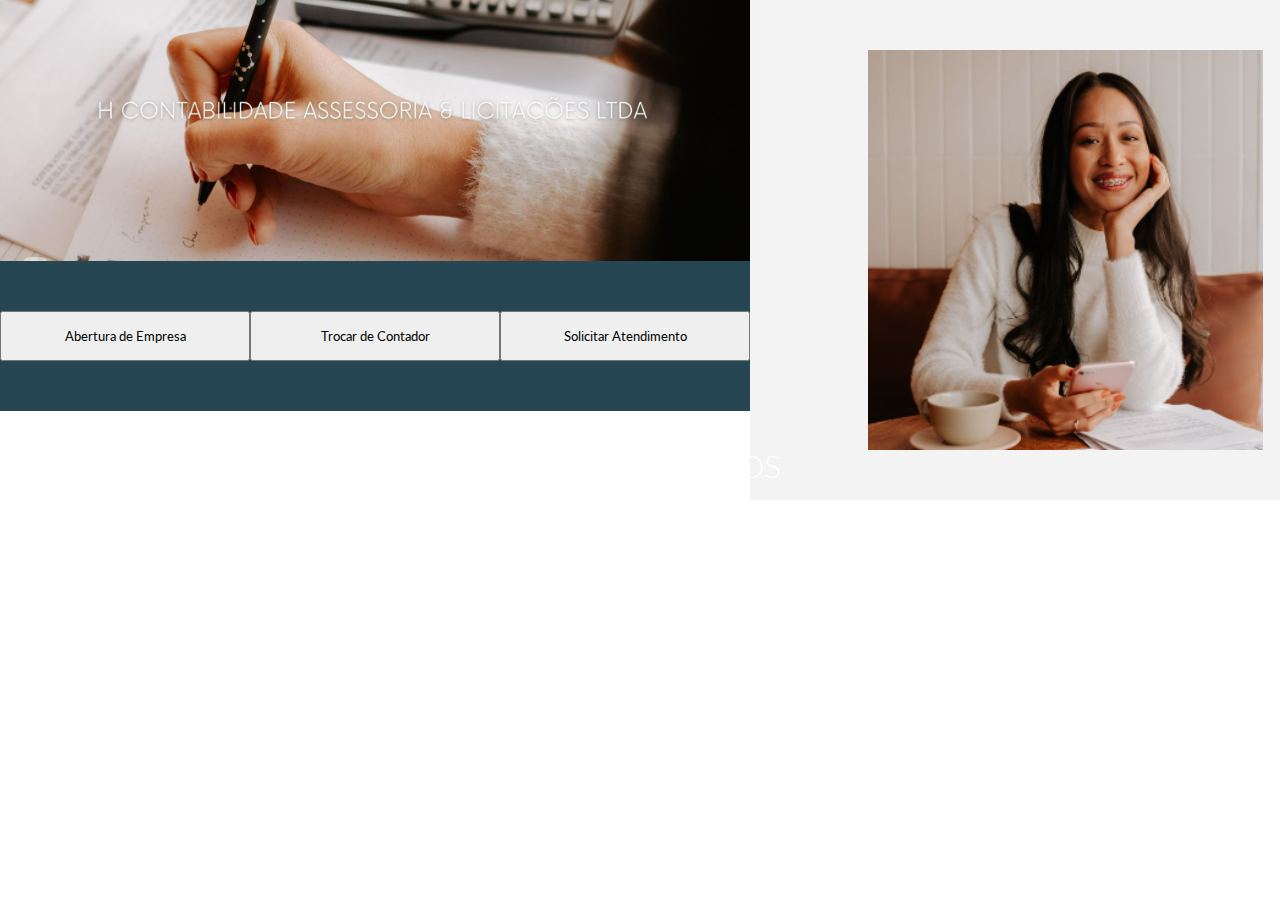
<file: index.html>
<!DOCTYPE html>
<html lang="pt-br">

<head>
    <meta charset="UTF-8">
    <meta name="viewport" content="width=device-width, initial-scale=1.0">
    <title>Document</title>
    <link rel="stylesheet" href="style.css">
</head>

<body>
    <!-- Conteúdo Principal -->
    <div class="content">
        <div class="image-container">
            <img src="src/img/fundo.png" alt="Imagem de Fundo" class="background-image">
        </div>
        <div class="conteiner-buttons">
            <button class="button">Abertura de Empresa</button>
            <button class="button">Trocar de Contador</button>
            <button class="button">Solicitar Atendimento</button>
        </div>
    </div>
    <div class="apresentacao">
        <div class="img-apresentacao">
            <img src="src/img/perfil.png" alt="Imagem de Fundo" class="imgperfil">
        </div>
        <div class="text-apresentacao">
            <h2>Bem-vindo!</h1>
                <p>Sou a Jaqueline Contadora da H Contabilidade, minha missão aqui é ajudar você empreendedor a crescer
                    de forma menos burocrática com um atendimento humanizado na solução de problemas usando ferramentas
                    atuais e utilizando uma linguagem simples para compreensão dos procedimentos contábeis.

                    Atendimento presencial na cidade de Florianópolis/SC e online nas demais regiões do Brasil.

                    Vamos descomplicar a contabilidade da sua empresa?</p>
        </div>


    </div>
    <div class="servicos">
        <h1 class="h1servicos">NOSSOS SERVIÇOS</h1>
        <div class="log"><img src="src/img/LG1.png" alt="">
            <p>SOCIETÁRIO</p>
        </div>
        <div class="log"><img src="src/img/LG2.png" alt="">
            <p>CONTABILIDADE</p>
        </div>
        <div class="log"><img src="src/img/LOG3.png" alt="">
            <p>DP & RH</p>
        </div>
        <div class="log"><img src="src/img/LOG4.png" alt="">
            <p>LICITAÇÕES</p>

        </div>

    </div>
    <div class="botaoservicos-conteiner"><button class="buttonservicos">CLIQUE E CONHEÇA NOSSOS SERVIÇOS</button></div>
    <footer class="rodape">
        <div class="filho-rodape">
            <p>MAPA DO SITE</p>
            <ul class="lista-personalizada">
                <li>Item 1</li>
                <li>Item 2</li>
                <li>Item 3</li>
            </ul>
        </div>
        <div class="filho-rodape">
            <p>LINKS</p>
            <ul class="lista-personalizada">
                <li>Item 1</li>
                <li>Item 2</li>
                <li>Item 3</li>
            </ul>
        </div>
        <div class="filho-rodape">
            <p>REDES</p>
            <ul class="lista-personalizada">
                <li>Item 1</li>
                <li>Item 2</li>
                <li>Item 3</li>
            </ul>
        </div>

    </footer>
</body>

</html>
</file>
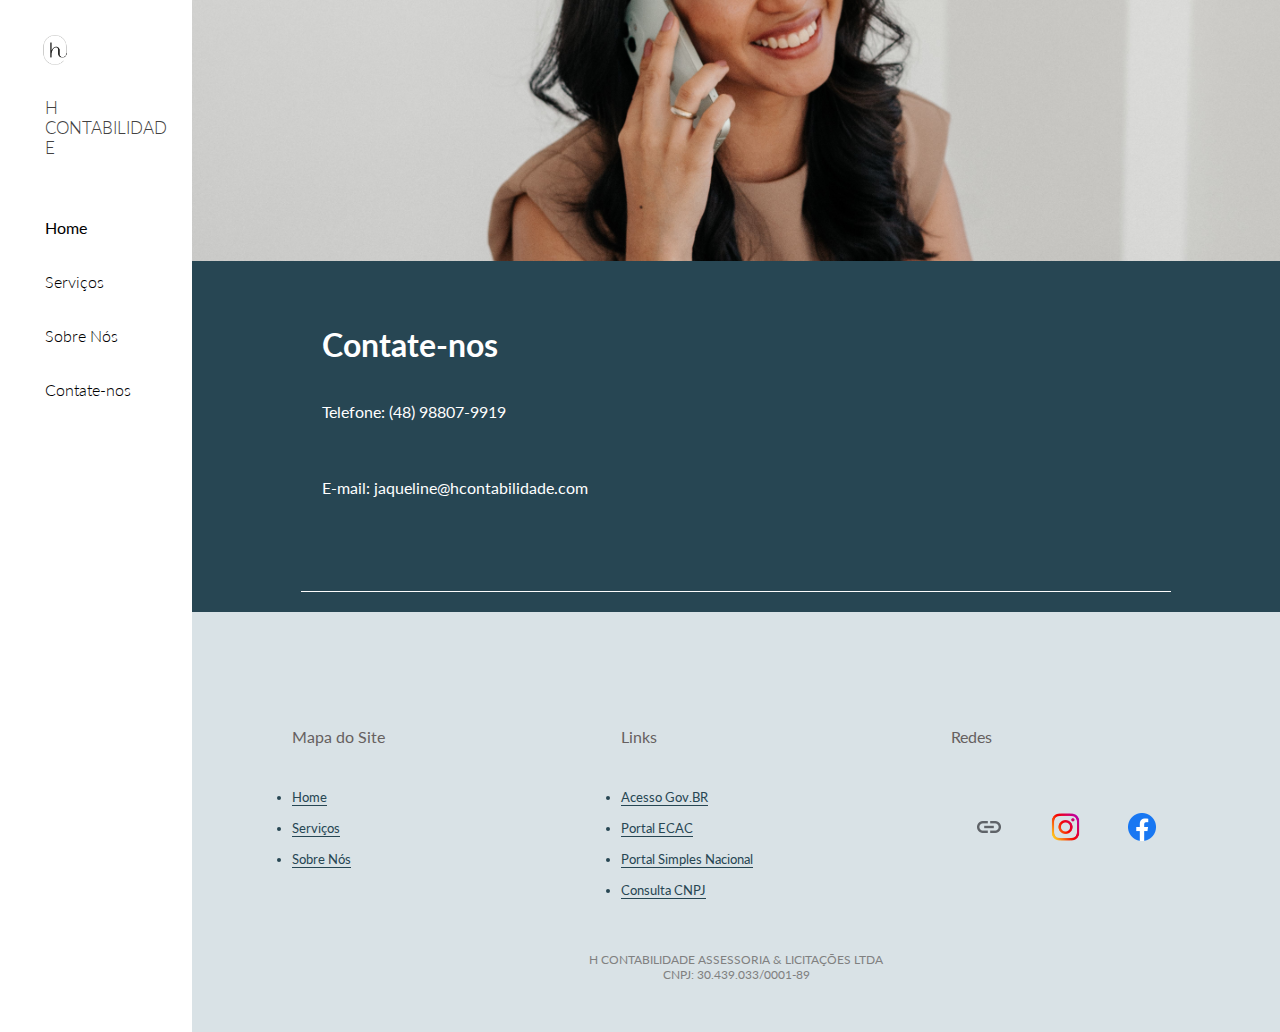
<file: contatenos.html>
<!DOCTYPE html>
<html lang="pt-br">

<head>
    <meta charset="UTF-8">
    <meta name="viewport" content="width=device-width, initial-scale=1.0">
    <title>CONTATO</title>
    <link rel="stylesheet" href="https://cdn.jsdelivr.net/npm/bootstrap-icons@1.8.3/font/bootstrap-icons.css" />
    <link rel="stylesheet" href="style.css">
</head>
<header>
    <input type="checkbox" name="change-theme" id="change-theme"/>
    <label for="change-theme">
        <i class="bi bi-sun"></i>
        <i class="bi bi-moon"></i></label>
    <nav class="navMobile">   
        <div class="logosidemenu"><img src="src/img/logosite.png" alt="logo site"></div>
         <div class="aMobile"><a href="index.html" ><span>H CONTABILIDADE</span></a> </div>
    </nav>
    <div class="menudocelular">
    <div class="btn-abrir-menu" id="btn-abrir-menu">
        <i class="bi bi-list"></i>
    </div>
    <div class="menu-mobile" id="menu-mobile">
        <div class="btn-fechar">
            <i class="bi bi-x-lg"></i>
        </div>
        <nav class="nav-mobile">
            <ul>
                <li><a href="index.html" class="linkmobile"><strong>Home</strong></a></li>
                <li><a href="servicos.html" class="linkmobile"><strong>Serviços</strong></a></li>
                <li><a href="sobrenos.html" class="linkmobile"><strong>Sobre Nós</strong></a></li>
                <li><a href="contatenos.html" class="linkmobile"><strong>Contate-nos</strong></a></li>
            </ul>
        </nav>
    </div>
    <div class="overlay-menu" id="overlay-menu">
    </div>
</div>
</header>

<body>
        <!-- Menu Lateral -->
    <div class="sidebar">
        <div class="icons">   
            <label for="change-theme">
                <i class="bi bi-sun"></i>
                <i class="bi bi-moon"></i></label></div>
            <img src="src/img/logosite.png" alt="logo site" class="logosidemenu">
        
        <h2>H CONTABILIDADE</h2>
        <ul>

            <li><a href="index.html"><strong>Home</strong></a></li>
            <li><a href="servicos.html">Serviços</a></li>
            <li><a href="sobrenos.html">Sobre Nós</a></li>
            <li><a href="contatenos.html">Contate-nos</a></li>
        </ul>
    </div>
    <!-- Conteúdo Principal -->
    <div class="content">
        <div class="image-container">
            <img src="src/img/fotocontatenos.jpg" alt="Imagem de Fundo" class="background-image">
        </div>
 
            <div class="servicoscontatenos" >


               <h1>Contate-nos</h1><br><br>

                <p>Telefone: (48) 98807-9919</p><br> <br> <br>
                <p>E-mail: jaqueline@hcontabilidade.com </p>
        
                
    
            </div>
            
            <div class="linha">
                <hr>
            </div>
            <div class="rodape">
                <div class="filho-rodape">
                    <p>Mapa do Site</p>
                    <ul class="lista-personalizada">
                        <li><a href="index.html"><span class="alink">Home</span></a></li>
                        <li><a href="servicos.html"><span class="alink">Serviços</span></a></li>
                        <li><a href="sobrenos.html"><span class="alink">Sobre Nós</span></a></li>
                    </ul>
                </div>
                <div class="filho-rodape">
                    <p>Links</p>
                    <ul class="lista-personalizada">
                        <li><a href="https://www.gov.br/pt-br" target="_blank"><span class="alink">Acesso Gov.BR</span></a></li>
                        <li><a href="https://cav.receita.fazenda.gov.br/autenticacao/login" target="_blank"><span class="alink">Portal ECAC</span></a></li>
                        <li><a href="https://www8.receita.fazenda.gov.br/SimplesNacional/" target="_blank"><span class="alink">Portal Simples Nacional</span></a></li>
                        <li><a href="https://solucoes.receita.fazenda.gov.br/Servicos/cnpjreva/Cnpjreva_Solicitacao.asp"><span class="alink">Consulta CNPJ</span></a></li>
                    </ul>
                </div>
    
                <div class="filho-rodape">
                    <p>Redes</p>
                    <div class="lista-personalizada" id="ponto">
                        <div class="iconredes"><a href="https://api.whatsapp.com/message/X6UL4VZ7A5OQN1?autoload=1&app_absent=0" target="_blank"><img src="src/img/link.png" alt="icone whatsapp"></a></div>
                        <div class="iconredes"><a href="https://www.instagram.com/hcontabilidade_/" target="_blank"><img src="src/img/insta.png" alt="icone insta"></a></div>
                        <div class="iconredes"><a href="https://www.facebook.com/people/hcontabilidade_/100085946544364/" target="_blank"><img src="src/img/face.png" alt="icone facebook"></a></div>
                    </div>
                </div>
            </div>
        <footer>
            <p>H CONTABILIDADE ASSESSORIA & LICITAÇÕES LTDA</p>
            <p>CNPJ: 30.439.033/0001-89</p>
        </footer>
        <script src="meuscript.js" defer></script>
</body>

</html>
</file>
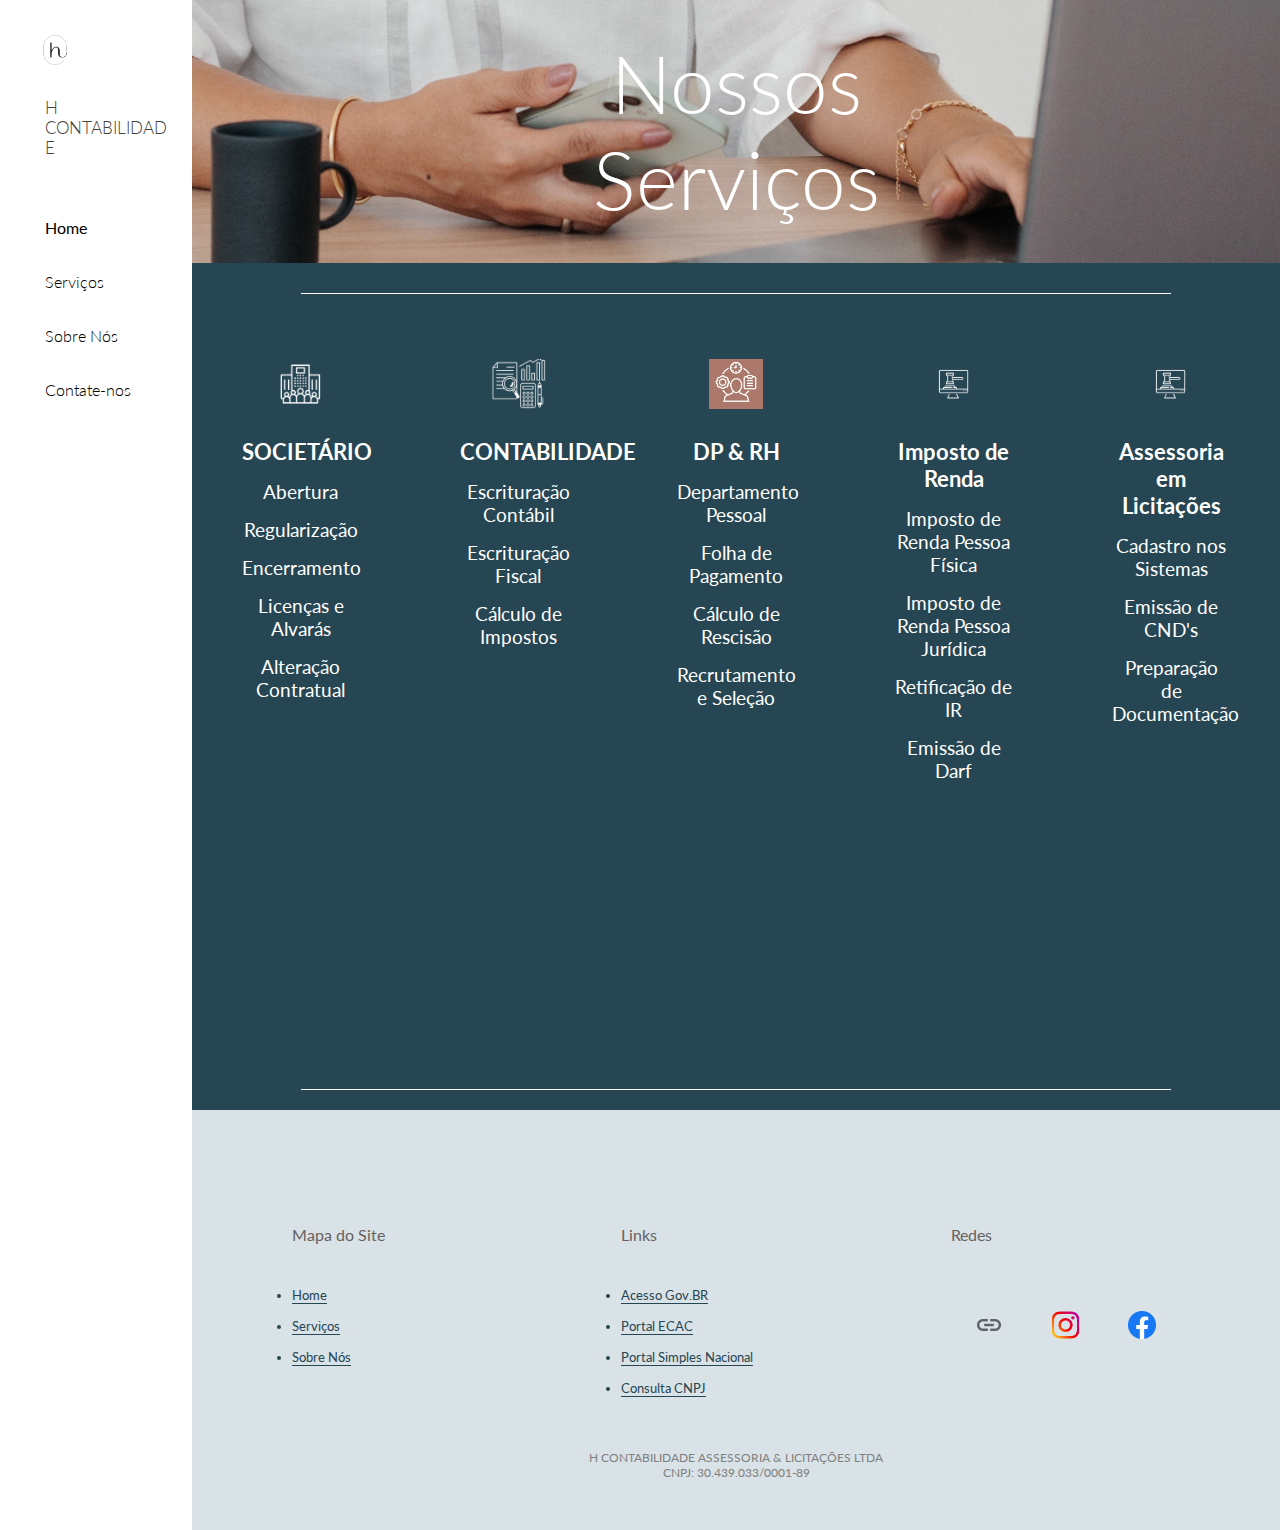
<file: servicos.html>
<!DOCTYPE html>
<html lang="pt-br">

<head>
    <meta charset="UTF-8">
    <meta name="viewport" content="width=device-width, initial-scale=1.0">
    <title>SERVICOS</title>
    <link rel="stylesheet" href="https://cdn.jsdelivr.net/npm/bootstrap-icons@1.8.3/font/bootstrap-icons.css" />
    <link rel="stylesheet" href="style.css">
    <link rel="icon" href="src/img/logosite.png" type="image/x-icon">
</head>
<header>
    <input type="checkbox" name="change-theme" id="change-theme"/>
    <label for="change-theme">
        <i class="bi bi-sun"></i>
        <i class="bi bi-moon"></i></label>
    <nav class="navMobile">   
        <div class="logosidemenu"><img src="src/img/logosite.png" alt="logo site"></div>
         <div class="aMobile"><a href="index.html" ><span>H CONTABILIDADE</span></a> </div>
    </nav>
    <div class="menudocelular">
    <div class="btn-abrir-menu" id="btn-abrir-menu">
        <i class="bi bi-list"></i>
    </div>
    <div class="menu-mobile" id="menu-mobile">
        <div class="btn-fechar">
            <i class="bi bi-x-lg"></i>
        </div>
        <nav class="nav-mobile">
            <ul>
                <li><a href="index.html" class="linkmobile"><strong>Home</strong></a></li>
                <li><a href="servicos.html" class="linkmobile"><strong>Serviços</strong></a></li>
                <li><a href="sobrenos.html" class="linkmobile"><strong>Sobre Nós</strong></a></li>
                <li><a href="contatenos.html" class="linkmobile"><strong>Contate-nos</strong></a></li>
            </ul>
        </nav>
    </div>
    <div class="overlay-menu" id="overlay-menu">
    </div>
</div>
</header>

<body class="bservicos">
        <!-- Menu Lateral -->
    <div class="sidebar">
        <div class="icons">   
            <label for="change-theme">
                <i class="bi bi-sun"></i>
                <i class="bi bi-moon"></i></label></div>
            <img src="src/img/logosite.png" alt="logo site" class="logosidemenu">
        
        <h2>H CONTABILIDADE</h2>
        <ul>

            <li><a href="index.html"><strong>Home</strong></a></li>
            <li><a href="servicos.html">Serviços</a></li>
            <li><a href="sobrenos.html">Sobre Nós</a></li>
            <li><a href="contatenos.html">Contate-nos</a></li>
        </ul>
    </div>
    <!-- Conteúdo Principal -->
    <div class="content">
        <div class="image-container-servicos">
            <picture>
                <source media="(max-width: 1000px)" srcset="src/img/fotobannerservicos.jpg">
                <!-- Outros <source> podem ser adicionados aqui -->
                <img src="src/img/fotobannerservicogrande.jpg" alt="Imagem de Fundo" class="background-image">
            </picture>
            <h1 class="h1sobrenos">Nossos Serviços</h1>
    </div>
       
      
        <div class="linha">
            <hr>
        </div>
        <div class="servicos" id="paginaservicos">


            <div class="log"><img src="src/img/logo-societarios.png" alt="">
                <h3>SOCIETÁRIO</h3>
                <p>Abertura</p>
                <p>Regularização</p>
                <p>Encerramento</p>
                <p>Licenças e Alvarás</p>
                <p>Alteração Contratual</p></div>

            
            <div class="log"><img src="src/img/LG2.png" alt="">
                <h3>CONTABILIDADE</h3>
                <p>Escrituração Contábil</p>
                <p>Escrituração Fiscal</p>
                <p>Cálculo de Impostos</p> </div>
                
           
            <div class="log"><img src="src/img/LOG3.png" alt="">
                <h3>DP & RH</h3>
                <p>Departamento Pessoal</p>
                <p>Folha de Pagamento</p>
                <p>Cálculo de Rescisão</p>
                <p>Recrutamento e Seleção</p></div>

            
            <div class="log"><img src="src/img/LOG4.png" alt="">
                <h3>Imposto de Renda</h3>
                <p>Imposto de Renda Pessoa Física</p>
                <p>Imposto de Renda Pessoa Jurídica</p>
                <p>Retificação de IR</p>
                <p>Emissão de Darf</p></div>

            <div class="log"><img src="src/img/LOG4.png" alt="">
                <h3>Assessoria em Licitações</h3>
                <p>Cadastro nos Sistemas</p>
                <p>Emissão de CND's</p>
                <p>Preparação de Documentação</p></div>

    
            

        </div>
        
        <div class="linha">
            <hr>
        </div>
        <div class="rodape">
            <div class="filho-rodape">
                <p>Mapa do Site</p>
                <ul class="lista-personalizada">
                    <li><a href="index.html"><span class="alink">Home</span></a></li>
                    <li><a href="servicos.html"><span class="alink">Serviços</span></a></li>
                    <li><a href="sobrenos.html"><span class="alink">Sobre Nós</span></a></li>
                </ul>
            </div>
            <div class="filho-rodape">
                <p>Links</p>
                <ul class="lista-personalizada">
                    <li><a href="https://www.gov.br/pt-br" target="_blank"><span class="alink">Acesso Gov.BR</span></a></li>
                    <li><a href="https://cav.receita.fazenda.gov.br/autenticacao/login" target="_blank"><span class="alink">Portal ECAC</span></a></li>
                    <li><a href="https://www8.receita.fazenda.gov.br/SimplesNacional/" target="_blank"><span class="alink">Portal Simples Nacional</span></a></li>
                    <li><a href="https://solucoes.receita.fazenda.gov.br/Servicos/cnpjreva/Cnpjreva_Solicitacao.asp"><span class="alink">Consulta CNPJ</span></a></li>
                </ul>
            </div>

            <div class="filho-rodape">
                <p>Redes</p>
                <div class="lista-personalizada" id="ponto">
                    <div class="iconredes"><a href="https://api.whatsapp.com/message/X6UL4VZ7A5OQN1?autoload=1&app_absent=0" target="_blank"><img src="src/img/link.png" alt="icone whatsapp"></a></div>
                    <div class="iconredes"><a href="https://www.instagram.com/hcontabilidade_/" target="_blank"><img src="src/img/insta.png" alt="icone insta"></a></div>
                    <div class="iconredes"><a href="https://www.facebook.com/people/hcontabilidade_/100085946544364/" target="_blank"><img src="src/img/face.png" alt="icone facebook"></a></div>
                </div>
            </div>
        </div>
        <footer>
            <p>H CONTABILIDADE ASSESSORIA & LICITAÇÕES LTDA</p>
            <p>CNPJ: 30.439.033/0001-89</p>
        </footer>
        <script src="meuscript.js" defer ></script>
</body>

</html>
</file>
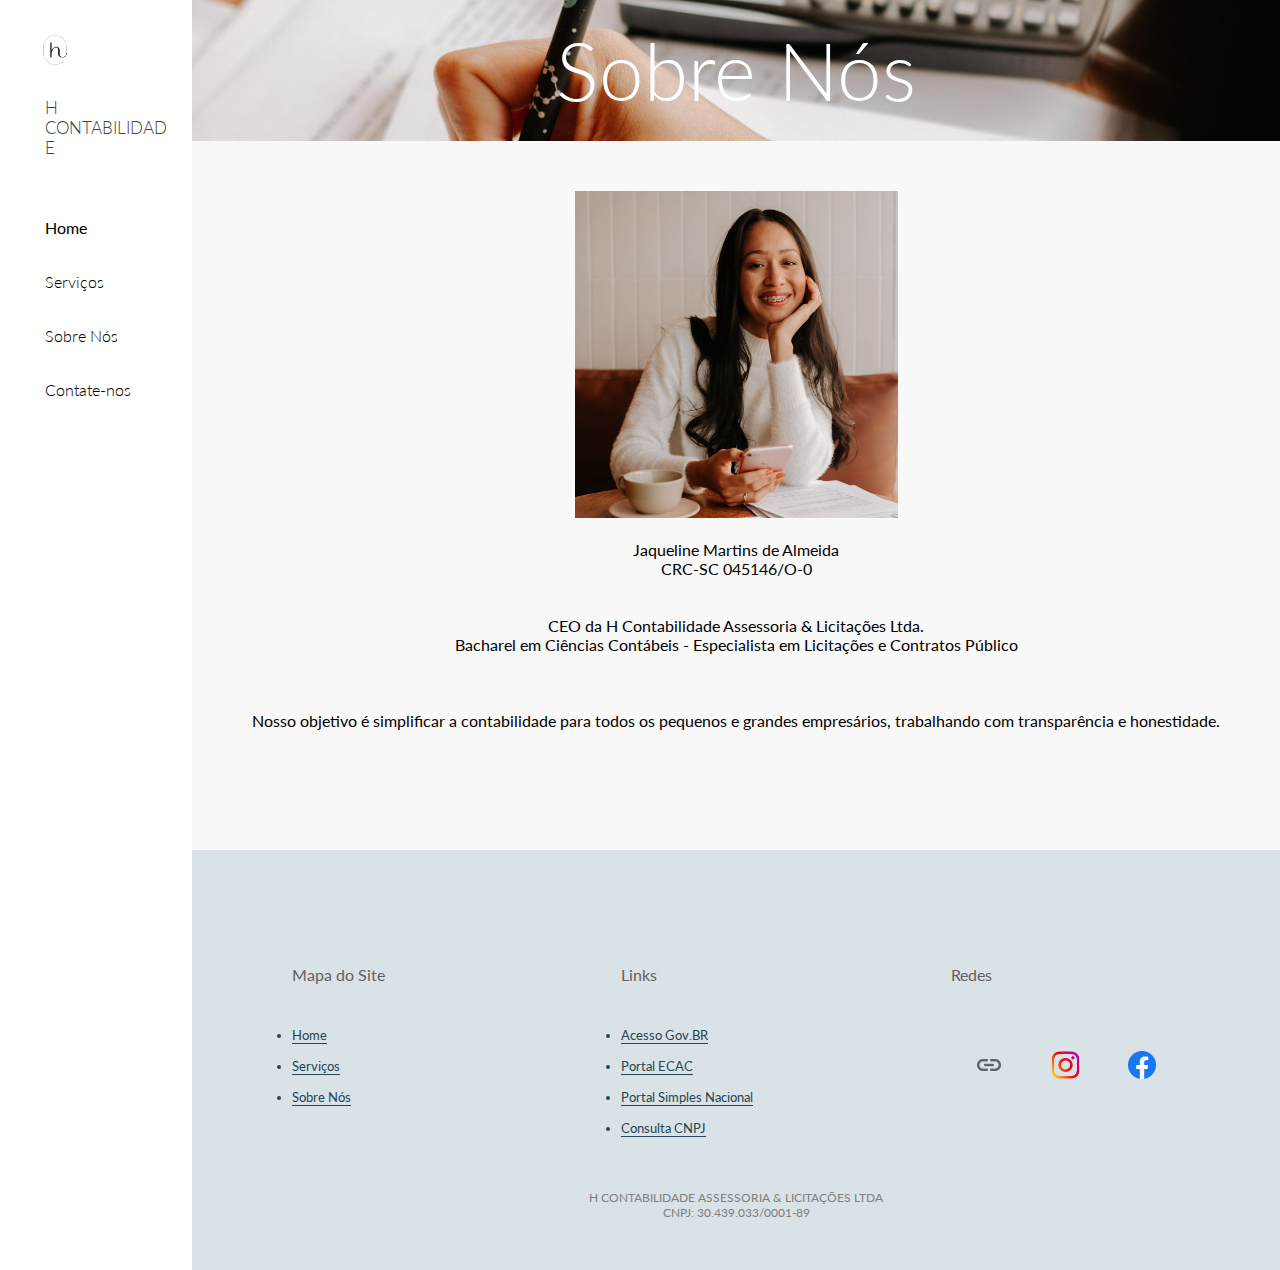
<file: sobrenos.html>
<!DOCTYPE html>
<html lang="pt-br">

<head>
    <meta charset="UTF-8">
    <meta name="viewport" content="width=device-width, initial-scale=1.0">
    <title>SOBRE</title>
    <link rel="stylesheet" href="https://cdn.jsdelivr.net/npm/bootstrap-icons@1.8.3/font/bootstrap-icons.css" />
    <link rel="stylesheet" href="style.css">
</head>
<header>
    <input type="checkbox" name="change-theme" id="change-theme"/>
    <label for="change-theme">
        <i class="bi bi-sun"></i>
        <i class="bi bi-moon"></i></label>
    <nav class="navMobile">   
        <div class="logosidemenu"><img src="src/img/logosite.png" alt="logo site"></div>
         <div class="aMobile"><a href="#" >H CONTABILIDADE</a> </div>
    </nav>
    <div class="menudocelular">
    <div class="btn-abrir-menu" id="btn-abrir-menu">
        <i class="bi bi-list"></i>
    </div>
    <div class="menu-mobile" id="menu-mobile">
        <div class="btn-fechar">
            <i class="bi bi-x-lg"></i>
        </div>
        <nav class="nav-mobile">
            <ul>
                <li><a href="index.html" class="linkmobile"><strong>Home</strong></a></li>
                <li><a href="servicos.html" class="linkmobile"><strong>Serviços</strong></a></li>
                <li><a href="sobrenos.html" class="linkmobile"><strong>Sobre Nós</strong></a></li>
                <li><a href="contatenos.html" class="linkmobile"><strong>Contate-nos</strong></a></li>
            </ul>
        </nav>
    </div>
    <div class="overlay-menu" id="overlay-menu">
    </div>
</div>
</header>

<body class="bsobrenos">
        <!-- Menu Lateral -->
    <div class="sidebar">
        <div class="icons">   
            <label for="change-theme">
                <i class="bi bi-sun"></i>
                <i class="bi bi-moon"></i></label></div>
            <img src="src/img/logosite.png" alt="logo site" class="logosidemenu">
        
        <h2>H CONTABILIDADE</h2>
        <ul>

            <li><a href="index.html"><strong>Home</strong></a></li>
            <li><a href="servicos.html">Serviços</a></li>
            <li><a href="sobrenos.html">Sobre Nós</a></li>
            <li><a href="contatenos.html">Contate-nos</a></li>
        </ul>
    </div>
    <!-- Conteúdo Principal -->
    <div class="content">
        <div class="image-container">
            <img src="src/img/fundo.png" alt="Imagem de Fundo" class="background-image">
            <h1 class="h1sobrenos">Sobre Nós</h1>
        </div>
       
        <div class="sobrenos">
            <div class="imgsobrenos">
                <img src="src/img/perfil.png" alt="">
            </div>
            <div class="especificacaosobrenos"><br>
                <p>Jaqueline Martins de Almeida</p>
                <p>CRC-SC 045146/O-0</p><br><br>
                <p>CEO da H Contabilidade Assessoria & Licitações Ltda.</p>
                <p>Bacharel em Ciências Contábeis - Especialista em Licitações e Contratos Público</p>
                <p></p>
                <br><br><br>
                <p>Nosso objetivo é simplificar a contabilidade para todos os pequenos e grandes empresários, trabalhando com transparência e honestidade.</p>
            </div>
        </div>
        <div class="rodape">
            <div class="filho-rodape">
                <p>Mapa do Site</p>
                <ul class="lista-personalizada">
                    <li><a href="index.html"><span class="alink">Home</span></a></li>
                    <li><a href="servicos.html"><span class="alink">Serviços</span></a></li>
                    <li><a href="sobrenos.html"><span class="alink">Sobre Nós</span></a></li>
                </ul>
            </div>
            <div class="filho-rodape">
                <p>Links</p>
                <ul class="lista-personalizada">
                    <li><a href="https://www.gov.br/pt-br" target="_blank"><span class="alink">Acesso Gov.BR</span></a></li>
                    <li><a href="https://cav.receita.fazenda.gov.br/autenticacao/login" target="_blank"><span class="alink">Portal ECAC</span></a></li>
                    <li><a href="https://www8.receita.fazenda.gov.br/SimplesNacional/" target="_blank"><span class="alink">Portal Simples Nacional</span></a></li>
                    <li><a href="https://solucoes.receita.fazenda.gov.br/Servicos/cnpjreva/Cnpjreva_Solicitacao.asp"><span class="alink">Consulta CNPJ</span></a></li>
                </ul>
            </div>

            <div class="filho-rodape">
                <p>Redes</p>
                <div class="lista-personalizada" id="ponto">
                    <div class="iconredes"><a href="https://api.whatsapp.com/message/X6UL4VZ7A5OQN1?autoload=1&app_absent=0" target="_blank"><img src="src/img/link.png" alt="icone whatsapp"></a></div>
                    <div class="iconredes"><a href="https://www.instagram.com/hcontabilidade_/" target="_blank"><img src="src/img/insta.png" alt="icone insta"></a></div>
                    <div class="iconredes"><a href="https://www.facebook.com/people/hcontabilidade_/100085946544364/" target="_blank"><img src="src/img/face.png" alt="icone facebook"></a></div>
                </div>
            </div>
        </div>
        <footer>
            <p>H CONTABILIDADE ASSESSORIA & LICITAÇÕES LTDA</p>
            <p>CNPJ: 30.439.033/0001-89</p>
        </footer>
        <script src="meuscript.js"></script>
</body>

</html>
</file>
<file: style.css>
/* Estilos para o corpo da página */
@import url('https://fonts.googleapis.com/css2?family=Roboto:wght@400;700&display=swap');
@import url('https://fonts.googleapis.com/css2?family=Karla:ital,wght@0,200;1,200&family=Lato:ital,wght@0,100;0,300;0,400;0,700;0,900;1,100;1,300;1,400;1,700;1,900&display=swap');

:root {
    --cor-primaria: #274653;
    --cor-secundaria: #d6cfc4;
    --cor-terciaria: #d9e2e6;
    --cor-clara: #F8F8F8;

  }

a {
    text-decoration: none;
}

* {
    font-family: 'Lato', 'Karla', sans-serif ;
    padding: 0;
    margin: 0;
    box-sizing: border-box;
}

header {
    justify-content: space-between;
    align-items: center;
    display: none;
}

nav a {

    text-decoration: none;

}

.linkmobile {
    text-decoration: none;
}


body {
    height: 100%; /* Garante que o body ocupe a altura total da viewport */
    margin: 0;
    display: flex;
    flex-direction: row;
    font-family: Arial, sans-serif;
    background-color: #fff;
    width: 100%; /* Garante que o body ocupe toda a largura da viewport */
}

/* Estilos para o menu lateral 
.sidebar {
    width: 15%; 
    background-color: #333;
    color: #fff;
    height: 100vh;
    padding: 20px;
    position: fixed;
    overflow-y: auto;
}*

.sidebar ul {
    list-style-type: none;
    padding: 0;
}

.sidebar ul li a {
    color: #fff;
    text-decoration: none;
}/

/* Estilos para o conteúdo principal */
.content {
 /* Espaço suficiente para o menu lateral */
    display: flex;
    flex-direction: column;
    width: 85%; /* Content ocupa o restante da largura */
    box-sizing: border-box;
    
    
}

.background-image {
    width: 100%;
    transition: height 1s ease-out; /* Transição suave */
     /* Começa ocupando toda a altura da tela */
}

.image-container {
    position: relative;
    height: 29vh;
    overflow: hidden;  
    width: 100%; /* Ajuste conforme necessário */

}

.image-container-servicos {
    position: relative;
    height: 60vh;
    overflow: hidden;  
    width: 100%; /* Ajuste conforme necessário */
}

.image-container img {
    width: 100%; /* Ajusta o tamanho da imagem */
    display: block;
  }

.conteiner-buttons { 
    display: flex;
    text-align: center;
    justify-content: space-around;
    background-color: var(--cor-primaria);
    height: 150px;
    width: 100%; 
}


#button {
    display: flex; /* Permite que o link se comporte como um botão */
    justify-content: center;       /* Centraliza o texto horizontalmente */
    align-items: center;   
    color: white;
    background-color: none;
    border: 2px solid white ;
    border-radius: 10px;
    font-size: large;
    cursor: pointer;
    transition: background-color 0.3s ease; 
    text-decoration: none;


    

}

a:visited {
    color: inherit; /* Cor igual à original, mesmo depois de clicado */
}

.aMobile a span:link{
    color: black;
}

.aMobile a span:visited {
    color: inherit; /* Cor igual à original, mesmo depois de clicado */
}

.aMobile a span {
    color: black;
}
.alink {
    color: var(--cor-primaria);
    border-bottom: 1px solid var(--cor-primaria); /* Adiciona uma "linha" embaixo */
    padding-bottom: 0px;            /* Ajusta a distância da linha */

}

.alink:link {
    color:#8A6056; 

}

.filho-rodape ul li a span {
    color: var(--cor-primaria);
}

.filho-rodape ul li a span:link {
    color: var(--cor-primaria);
    text-decoration: none;
    
}




#button:hover {
    background-color: #f3f3f333;
}

.button {
    margin-top: 50px;
    height: 50px;
    width: 250px;

}
.apresentacao {
    background-color: #F3F3F3;
    display: flex;
    height: 500px;
    -webkit-mask-repeat-x: 100%;
    width: 100%;
   
}

.img-apresentacao, .text-apresentacao {
  background-color: #F3F3F3;
  display: flex;
  justify-content: space-evenly; 
  max-width: 100%;
  width: 950px;
    
}

.imgperfil {
    padding: 50px 50px 50px 50px;
    justify-content: center;
    max-width: 100%;
}

.text-apresentacao {
    padding: 125px 50px 149px 0;
    flex-direction: column;
    margin: 85;
    font-style: italic;

}

.text-apresentacao h1  {
    color: var(--cor-primaria);
    font-weight: 300;
    font-style: normal;
}

.servicos {
    background-color: var(--cor-primaria);
    display: flex;
    width: 100%;
    height: 300px;
    text-align: center;
    color: white;
    justify-content: center; /* Centraliza horizontalmente */

}



.sobrenos {
    height: 100%;
    padding: 50px 50px 0px 50px;
    text-align: center;
    background-color: #F8F8F8;

}

.servicoscontatenos {
        background-color: var(--cor-primaria);
        display: flex;
        flex-direction: column;
        width: 100%;
        height: 300px;
        text-align: left;
        color: white;
        padding-left: 130px;
        justify-content: center; /* Centraliza horizontalmente */
}

.servicoscontatenos p {
    text-decoration: none;
    color: white;
}



.log {
    flex: 1;
    width: 100px;
    height: 100%;
    padding: 50px;
    font-size: larger;

}

.log img {
    padding-bottom: 25px;
    padding-top: 25px;
    max-width: 100px;
    max-height: 100px;
}



.h1servicos {
    padding-top: 30px;

}

.divdeservico {
    position: relative; /* Torna .servicos o contêiner de referência */
    background-color: var(--cor-primaria);
    height: 100px;
    width: 100%;
    text-align: center;
    color: white;
}

.botaoservicos-conteiner {
    background: var(--cor-primaria);
    text-align: center;
    padding-bottom: 30px;
    
}
.buttonservicos {
    margin: auto;
    height: 50px;
    width: 500px;

}

.rodape {
    background-color: #d9e2e6;
}

.rodape {
    display: flex;
    padding: 20px 50px 50px 50px;
    height: 290px;
}

.filho-rodape {
    flex: 1;
    margin: 40px 50px 0 50px; 
    
}

.filho-rodape p {
    color: rgb(102, 96, 96);
    margin-top: 55px;
    margin-bottom: 43px;
}

#ponto {

    display: flex;
    justify-content: space-around; /* ou use 'space-between' para espaçar entre os ícones */
    align-items: center;
    list-style-type: none; /* aqui ao lado tira o ponto preto de frente da li */

}

#ponto img {
    width: 100%;
    height: auto; /* Mantém a proporção */
}



.iconredes {
    padding: 16px;
}

footer {  
    background-color: #d9e2e6;
    text-align: center;
    padding-top: 50px;
    padding-bottom: 50px;
    font-size: 12px;
    color: grey;
    
}

hr {
    border: 0;
    height: 1px;
    background-color: #fcfcfc; /* Cor da linha */
    width: 80%;
    margin: 20px auto; /* Centraliza horizontalmente */
  }
  
  li {
    margin-bottom: 15px; /* Espaço de 10px entre os itens */
    font-size: 13px;
    color: var(--cor-primaria);
  }

  /* Menu Lateral */
.logosidemenu {    
    width: 20%;
    height: auto; /* Mantém a proporção */

}

.sidebar {
    max-width: 15%; 
    background-color: #fff;
    height: 100vh;
    padding: 20px;
    box-sizing: border-box; /* Inclui o padding dentro da largura definida */
    text-align: left;

}

.dark .sidebar {
    background-color: #504e4e;
}


.sidebar img {
    margin: 15px 0 0px 20px;
}

.sidebar h2 {
    color: rgb(66, 65, 65);
    margin: 30px 0 50px 25px;
    font-size: 1.3vw;
    font-weight: 300;
    max-width: 100%; /* Não ultrapassar o tamanho da div pai */
    word-wrap: break-word; /* Quebrar texto se necessário */
   
}

.sidebar ul {
    list-style-type: none;
    padding: 0;
    margin: 50px 0 0px 15px;

}

.sidebar ul li {
    padding: 10px;
    text-decoration: none;
    font-size: medium;
    font-weight: 300;

}

.sidebar ul li a {
    color: black;
    text-decoration: none;
    display: block;
    transition: background-color 0.3s;
}

.sidebar ul li a:hover {
    color: #575757;
}

.linha {
    background-color: var(--cor-primaria);
    padding-top: 10px;
}



input[type="checkbox"] {
    display: none;
}

.bi {
    font-size: 1.3rem;
    cursor: pointer;
    color: #707070;
    padding-left: 10px;

}

/* aqui embaxo é os botoes sol e lua, um aparece e o outro some */

.bi-moon {
    display: block;
    color: #fff; 
}

.bi-sun {
    display: none;
    color: #fff;
}

.dark .bi-moon {
    display: none;
} 


.dark .bi-sun {
    display: block;
}


header nav.nav-mobile ul li {
    list-style-type: none;

}

.menu-mobile {
    background-color: #8A6056;
    height: -webkit-fill-available;
    position: fixed;
    top: 0;
    right: 0;
    z-index: 999999;
    width: 0%;
    overflow: hidden;
    transition: .3s;

}

.menu-mobile.abrir-menu{
    width: 70%;
}

.menu-mobile.abrir-menu ~ .overlay-menu{
    display: block;

}
 /* PARTE DO MENU MOBILE */
.menu-mobile nav ul{
    text-align: right;
}

.menu-mobile nav ul li a{
    color: #fff;
    font-size: 20px;
    font-weight: 300;
    padding: 20px 10px 20px 30px ;
    text-align: left;
    display: block;

    
}

.menu-mobile .nav-mobile ul li.linkmobile {
    padding: 20px;
    display: block;
    text-decoration: none;
}

.menu-mobile nav ul li a:hover{
    background-color: #5c413a;
    color: #fff;
}

 /* Esse nav-mobile foi pra ancora preencher todo espaço do menu*/
.nav-mobile {
    display: block;
   
 
}

.menu-mobile .btn-fechar i{
    color: #504e4e;
    font-size: 30px;

}
.menu-mobile .btn-fechar {
    padding: 13px;
    color: #707070;
}

.btn-abrir-menu i{
    color: rgba(62, 108, 108, 0.768);
    font-size: 30px;
    padding-right: 15px;

}

.overlay-menu {
    background-color: #000000b9;
    width: 100%;
    height: 100%;
    position: fixed;
    top: 0;
    left: 0;
    z-index: 88888;
    display: none;
}

.btn-abrir-menu {
    display: one;
}




.icons {
    width: 100%;
    padding-left: 15px;
    display: none;
    
}


@media screen and (max-width: 1000px){
    header {
    display: flex;
    position: fixed;
    z-index: 2;
    background-color: white;
    width: 100%;
    
    }
    .image-container {
        margin-top: 60px;
        

    }

    .image-container img {
        width: 112%;
      }

    .image-container-servicos {
        margin-top: 65px;
        height: 30vh;
        

    }
    .navMobile {
       display: flex;
       width: 75%;

        
    }
    .logosidemenu  {
        margin: 10px;


    }    

    .logosidemenu img {
        margin: 10px;
        max-width: 25px !important;
        padding-top: 13px !important;

    }

    .aMobile {
        margin: 10px;
        font-weight: 300;
        word-wrap: break-word; /* Quebrar texto se necessário */
        padding-top: 23px;
       
    }


    body {
    flex-direction: column;
        
    }

    .sidebar {
    display: none;
    }
    .content {
    width: 100%;
    

    }
    .button {
    margin-top: 0px;

    }
    .buttonservicos{
    width: 80%;
    }

    .conteiner-buttons {
        flex-direction: column; /* Empilha os botões verticalmente */
        justify-content: center; /* Centraliza os botões */
        align-items: center; /* Centraliza horizontalmente */
        height: 290px; /* Ajusta a altura para acomodar todos os botões */
        gap: 30px; /* Adiciona espaçamento entre os botões */
        padding: 0px 0; /* Adiciona um pouco de espaço ao redor */
    }
    .apresentacao {
        flex-direction: column; /* Empilha imagem e texto verticalmente */
        height: auto; /* Altura ajusta-se ao conteúdo */
        padding-bottom: 50px;
    }

    .img-apresentacao, .text-apresentacao {
        width: 100%; /* Ambos ocupam a largura total */
        padding: 10px; /* Reduz o espaçamento interno */
    }

    .img-apresentacao {
        margin-bottom: 20px; /* Adiciona espaço entre a imagem e o texto */
    }

    .imgperfil {
        padding: 50px 50px 10px 50px;
        justify-content: center;
    }
    
    .text-apresentacao {
        text-align: center; /* Centraliza o texto */
        padding: 10px 20px; /* Ajusta o espaçamento */
    }

    .text-apresentacao p {
        font-size: 14px; /* Reduz o tamanho da fonte para telas menores */
        line-height: 1.6; /* Melhora a leitura */
    }
    .servicos {
        flex-direction: column; /* Empilha os elementos verticalmente */
        height: auto; /* Ajusta a altura automaticamente ao conteúdo */
        padding: 20px; /* Adiciona espaçamento interno */
    }

    .log {
        width: 100%; /* Cada item ocupa toda a largura */
        height: auto; /* Altura ajustada automaticamente */
        padding: 20px 0; /* Reduz o espaçamento interno */
        display: flex; /* Ajusta o conteúdo para centralização */
        flex-direction: column;
        align-items: center; /* Centraliza o conteúdo horizontalmente */
    }

    .log img {
        max-width: 50%; /* Reduz o tamanho da imagem */
        height: auto; /* Mantém as proporções */
        margin-bottom: 10px; /* Espaço abaixo da imagem */
    }

    .log p {
        font-size: 14px; /* Reduz o tamanho do texto */
    }

    .h1servicos {
        font-size: 24px; /* Ajusta o tamanho do título */
        top: 50%; /* Move o título para uma posição visível */
        position: relative;
    }

    .divdeservico {
        height: auto; /* Ajusta automaticamente ao conteúdo */
        padding: 20px 10px; /* Espaçamento interno */
    }
    .rodape {
        flex-direction: column; /* Empilha os elementos verticalmente */
        height: auto; /* Ajusta a altura automaticamente ao conteúdo */
        padding: 20px 20px; /* Reduz o espaçamento interno */
        align-items: center; /* Centraliza os elementos */
        text-align: center; /* Centraliza o texto */
    }

    .filho-rodape {
        margin: 20px 0; /* Reduz o espaçamento entre os itens */
        flex: none; /* Permite ajustar individualmente */
        width: 100%; /* Cada item ocupa toda a largura */
    }

    .filho-rodape p {
        margin: 10px 0; /* Reduz o espaçamento superior e inferior */
        font-size: 16px; /* Ajusta o tamanho do texto */
    }

    .lista-personalizada {
        padding: 0; /* Remove padding da lista */
        list-style-type: none; /* Remove os marcadores padrão */
        text-align: center; /* Centraliza o texto */
    }

    .lista-personalizada li {
        margin: 5px 0; /* Adiciona espaçamento entre os itens */
        font-size: 14px; /* Reduz o tamanho do texto */
    }

    #ponto {
        justify-content: center; /* Centraliza os ícones das redes sociais */
        gap: 10px; /* Adiciona espaço entre os ícones */
        flex-wrap: wrap; /* Permite que os ícones quebrem linha se necessário */
    }

    .iconredes img {
        max-width: 40px; /* Reduz o tamanho dos ícones */
        height: auto; /* Mantém as proporções */
    }

    
    label {
        padding-left: 10px;
        
    }

    .sobrenos {
        height: 100%;
        padding: 50px 50px 50px 50px;
        text-align: center;
        
    
    }

    .p1, .p2 {
        color:rgba(172, 120, 108, 1) ;
    }

    body.bservicos .servicos {
        height: 100%;
    }

    .servicoscontatenos {
        padding-left: 50px;
    }

    .imgsobrenos img {
        max-width: 100%;
    }
    
    h1.h1sobrenos{
        font-size: 3rem; /* Ajuste conforme necessário */

    }

}

/* AQUI ABAIXO ESTILIZAÇÃO PARA A PAGINA SERVIÇOS*/
body.bservicos .servicos {
    height: 100%;

}


body.bservicos .log p {
    padding-top: 15px;
}
body.bservicos .log {
    padding: 20px 50px 0 50px;
}

.h1servicos {
    position: absolute;
    min-width: 50%;
    top: 50%; /* Centraliza verticalmente */
    left: 50%; /* Centraliza horizontalmente */
    transform: translate(-50%, -50%); /* Ajusta o texto para o verdadeiro centro */
    color: white; /* Cor do texto */
    font-size: 2,5rem; /* Ajuste conforme necessário */
    font-weight: 300;
    text-align: center; /* Centraliza o texto */
}

/* AQUI ABAIXO ESTILIZAÇÃO PARA A PAGINA SOBRE NÓS*/

 .h1sobrenos {
    position: absolute;

    top: 50%; /* Centraliza verticalmente */
    left: 50%; /* Centraliza horizontalmente */
    transform: translate(-50%, -50%); /* Ajusta o texto para o verdadeiro centro */
    color: white; /* Cor do texto */
    font-size: 5rem; /* Ajuste conforme necessário */
    font-weight: 300;
    text-align: center; /* Centraliza o texto */}
</file>
